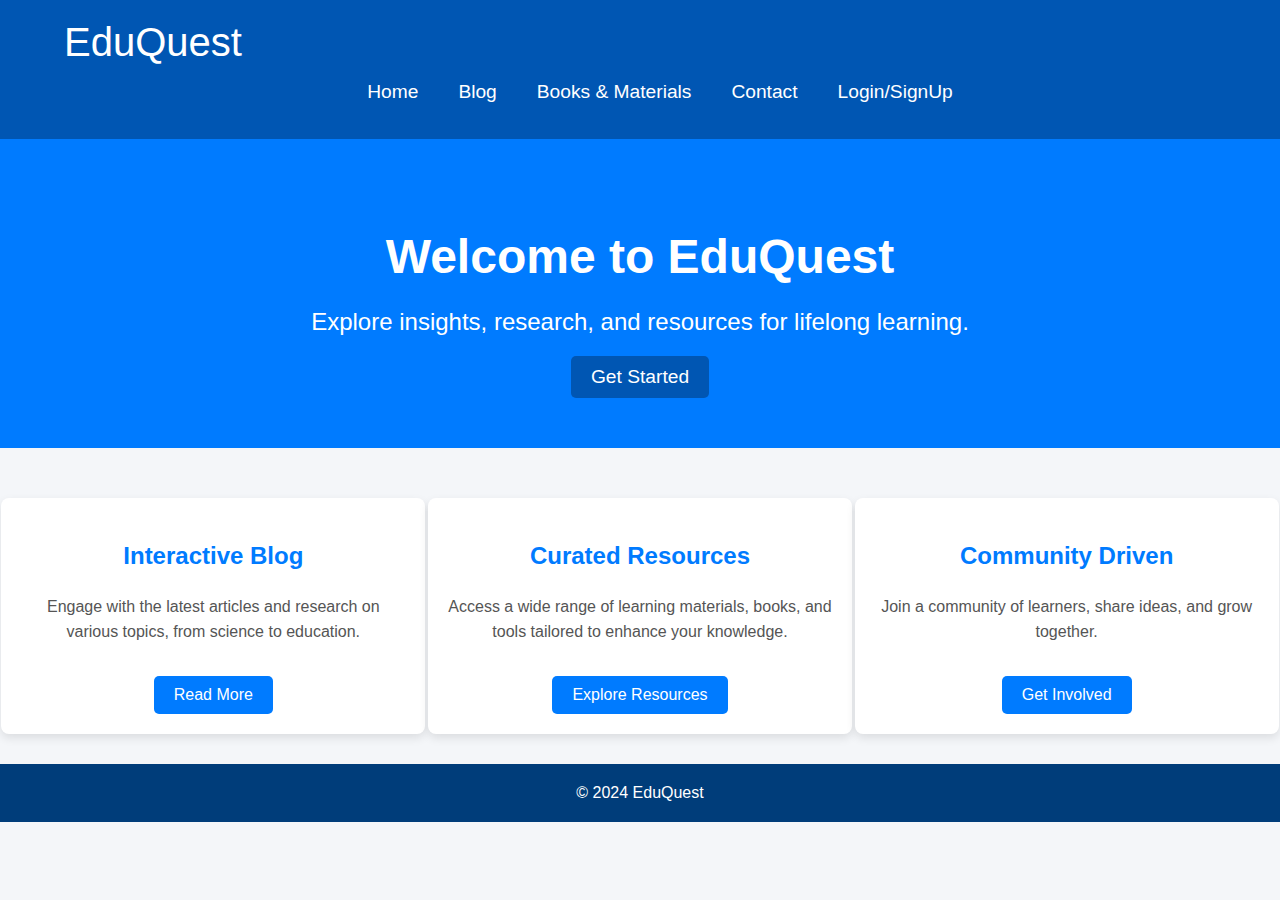
<file: ict project/index.html>
<!DOCTYPE html>
<html lang="en">
<head>
    <meta charset="UTF-8">
    <meta name="viewport" content="width=device-width, initial-scale=1.0">
    <title>EduQuest - Home</title>
    <link rel="stylesheet" href="styles.css">
</head>
<body>
    <header class="header">
        <div class="container">
            <a href="index.html" class="site-title">EduQuest</a>
            <nav>
                <ul class="nav-links">
                    <li><a href="index.html">Home</a></li>
                    <li><a href="blog.html">Blog</a></li>
                    <li><a href="books.html">Books & Materials</a></li>
                    <li><a href="contact.html">Contact</a></li>
                    <li><a href="auth.html">Login/SignUp</a></li>
                </ul>
            </nav>
        </div>
    </header>

    <section class="hero-section">
        <h2 class="hero-title">Welcome to EduQuest</h2>
        <p class="hero-subtitle">Explore insights, research, and resources for lifelong learning.</p>
        <button class="cta-button">Get Started</button>
    </section>

    <section class="section-boxes">
        <div class="section-box">
            <h3>Interactive Blog</h3>
            <p>Engage with the latest articles and research on various topics, from science to education.</p>
            <a href="blog.html">Read More</a>
        </div>
        <div class="section-box">
            <h3>Curated Resources</h3>
            <p>Access a wide range of learning materials, books, and tools tailored to enhance your knowledge.</p>
            <a href="books.html">Explore Resources</a>
        </div>
        <div class="section-box">
            <h3>Community Driven</h3>
            <p>Join a community of learners, share ideas, and grow together.</p>
            <a href="contact.html">Get Involved</a>
        </div>
    </section>

    <footer class="footer">
        <p>© 2024 EduQuest</p>
    </footer>

</body>
</html>
</file>
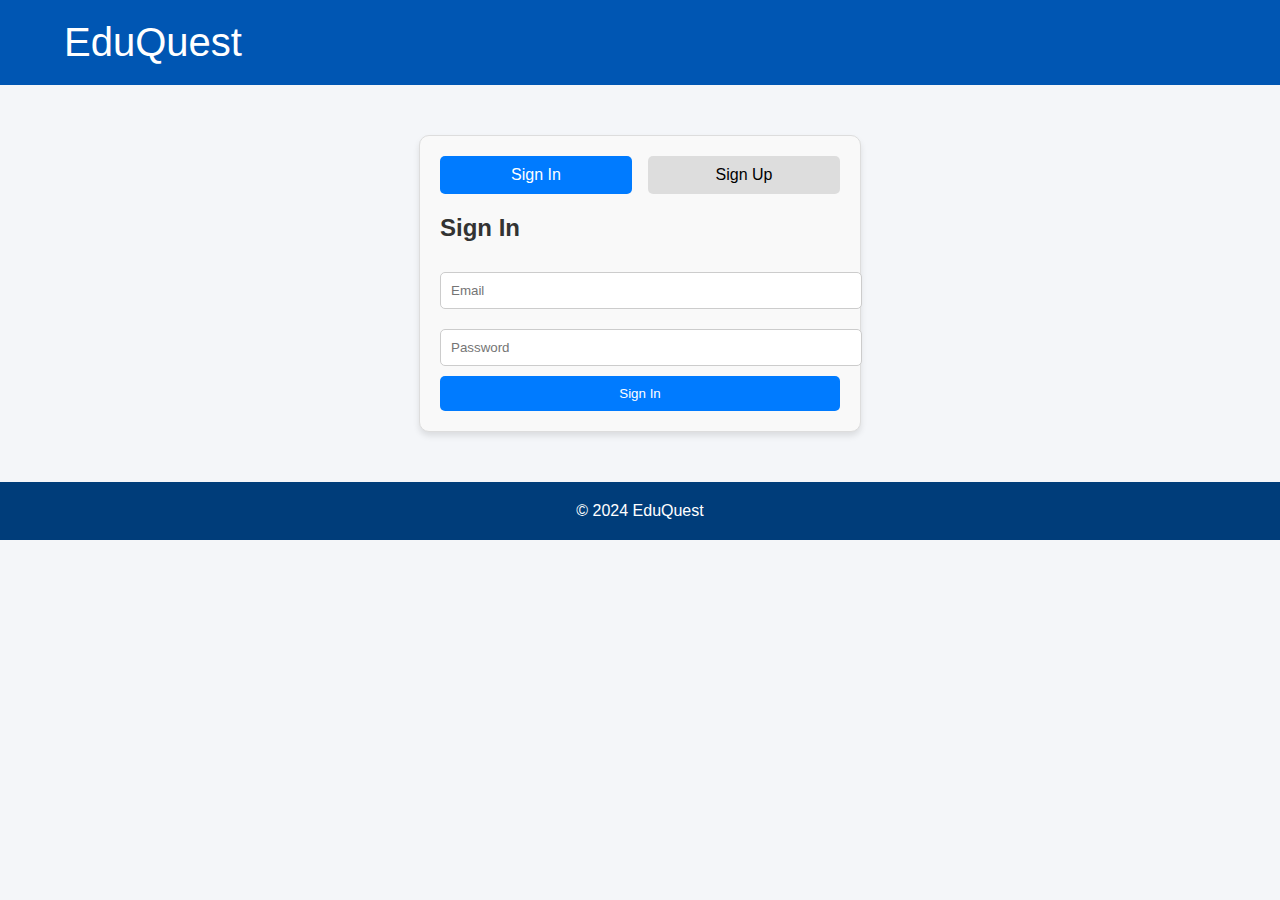
<file: ict project/auth.html>
<!DOCTYPE html>
<html lang="en">
<head>
    <meta charset="UTF-8">
    <meta name="viewport" content="width=device-width, initial-scale=1.0">
    <title>EduQuest - Login / Sign Up</title>
    <link rel="stylesheet" href="styles.css">
    <style>
        .auth-container {
            max-width: 400px;
            margin: 50px auto;
            padding: 20px;
            border: 1px solid #ddd;
            border-radius: 10px;
            background-color: #f9f9f9;
            box-shadow: 0 4px 6px rgba(0, 0, 0, 0.1);
        }

        .tab-buttons {
            display: flex;
            justify-content: space-between;
            margin-bottom: 20px;
        }

        .tab-buttons button {
            width: 48%;
            padding: 10px;
            font-size: 16px;
            cursor: pointer;
            border: none;
            background-color: #ddd;
            border-radius: 5px;
        }

        .tab-buttons button.active {
            background-color: #007BFF;
            color: white;
        }

        .form-container {
            display: none;
         
        }

        .form-container.active {
            display: block;
        }

        .form-container input {
            width: 100%;
            padding: 10px;
            margin: 10px 0;
            border: 1px solid #ccc;
            border-radius: 5px;
        }

        .form-container button {
            width: 100%;
            padding: 10px;
            background-color: #007BFF;
            color: white;
            border: none;
            border-radius: 5px;
            cursor: pointer;
        }

        .form-container button:hover {
            background-color: #0056b3;
        }
    </style>
</head>
<body>
    <header class="header">
        <div class="container">
            <a href="index.html" class="site-title">EduQuest</a>
        </div>
    </header>

    <div class="auth-container">
        <div class="tab-buttons">
            <button id="signInTab" class="active">Sign In</button>
            <button id="signUpTab">Sign Up</button>
        </div>

        <div id="signInForm" class="form-container active">
            <h2>Sign In</h2>
            <form>
                <input type="email" placeholder="Email" required>
                <input type="password" placeholder="Password" required>
                <button type="submit">Sign In</button>
            </form>
        </div>

        <div id="signUpForm" class="form-container">
            <h2>Sign Up</h2>
            <form>
                <input type="text" placeholder="Full Name" required>
                <input type="email" placeholder="Email" required>
                <input type="password" placeholder="Password" required>
                <input type="password" placeholder="Confirm Password" required>
                <button type="submit">Sign Up</button>
            </form>
        </div>
    </div>

    <footer class="footer">
        <p>© 2024 EduQuest</p>
    </footer>

    <script>
        const signInTab = document.getElementById("signInTab");
        const signUpTab = document.getElementById("signUpTab");
        const signInForm = document.getElementById("signInForm");
        const signUpForm = document.getElementById("signUpForm");

        signInTab.addEventListener("click", () => {
            signInTab.classList.add("active");
            signUpTab.classList.remove("active");
            signInForm.classList.add("active");
            signUpForm.classList.remove("active");
        });

        signUpTab.addEventListener("click", () => {
            signUpTab.classList.add("active");
            signInTab.classList.remove("active");
            signUpForm.classList.add("active");
            signInForm.classList.remove("active");
        });
    </script>
</body>
</html>
</file>
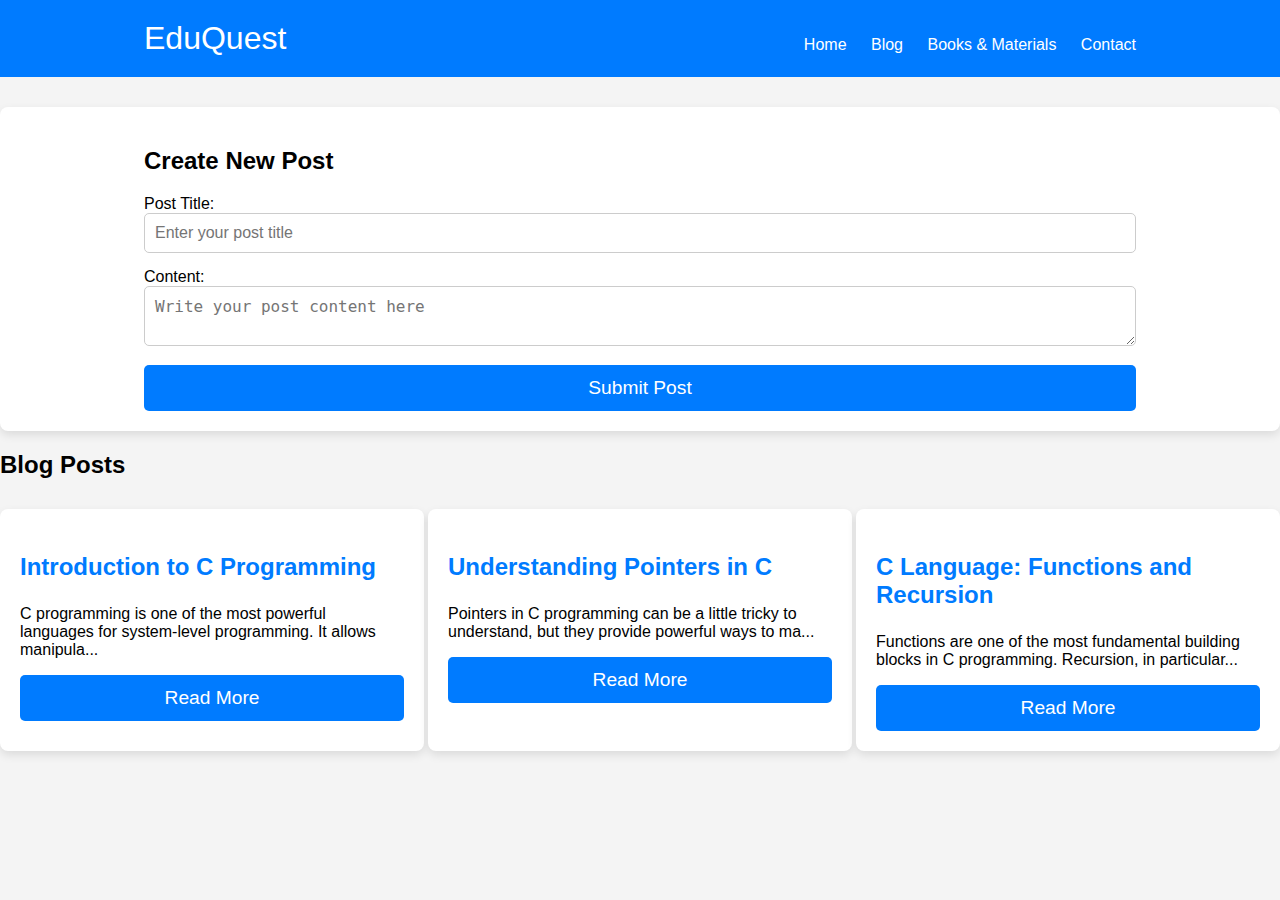
<file: ict project/blog.html>
<!DOCTYPE html>
<html lang="en">
<head>
    <meta charset="UTF-8">
    <meta name="viewport" content="width=device-width, initial-scale=1.0">
    <title>EduQuest - Blog</title>
    <style>
        body {
            font-family: Arial, sans-serif;
            margin: 0;
            padding: 0;
            background-color: #f4f4f4;
        }

        .container {
            width: 80%;
            margin: 0 auto;
        }

        /* Header */
        header {
            background-color: #007bff;
            color: white;
            padding: 20px;
        }

        header .site-title {
            font-size: 2rem;
            text-decoration: none;
            color: white;
        }

        header nav {
            float: right;
        }

        header nav ul {
            list-style: none;
            padding: 0;
        }

        header nav ul li {
            display: inline-block;
            margin-left: 20px;
        }

        header nav ul li a {
            color: white;
            text-decoration: none;
        }

        /* New Post Section */
        .new-post-section {
            background-color: white;
            padding: 20px;
            margin-top: 30px;
            border-radius: 8px;
            box-shadow: 0 4px 10px rgba(0, 0, 0, 0.1);
        }

        .input-field, textarea {
            width: 100%;
            padding: 12px;
            margin-bottom: 20px;
            font-size: 1rem;
            border: 1px solid #ddd;
            border-radius: 5px;
        }

        .cta-button {
            width: 100%;
            padding: 12px;
            background-color: #007bff;
            color: white;
            border: none;
            border-radius: 5px;
            font-size: 1.2rem;
            cursor: pointer;
        }

        .cta-button:hover {
            background-color: #0056b3;
        }

        /* Blog Section */
        .blog-posts-container {
            display: flex;
            flex-wrap: wrap;
            justify-content: space-between;
            margin-top: 30px;
        }

        .blog-post {
            background-color: white;
            padding: 20px;
            width: 30%;
            margin-bottom: 30px;
            border-radius: 8px;
            box-shadow: 0 4px 10px rgba(0, 0, 0, 0.1);
            transition: transform 0.3s ease, box-shadow 0.3s ease;
        }

        .blog-post:hover {
            transform: translateY(-10px);
            box-shadow: 0 6px 15px rgba(0, 0, 0, 0.2);
        }

        .blog-post h3 {
            font-size: 1.5rem;
            color: #007bff;
        }

        /* Modal for Full Post */
        .modal {
            display: none;
            position: fixed;
            top: 0;
            left: 0;
            width: 100%;
            height: 100%;
            background-color: rgba(0, 0, 0, 0.5);
            justify-content: center;
            align-items: center;
        }

        .modal-content {
            background-color: white;
            padding: 20px;
            width: 50%;
            border-radius: 8px;
            box-shadow: 0 4px 10px rgba(0, 0, 0, 0.1);
        }

        .close {
            font-size: 2rem;
            color: #007bff;
            cursor: pointer;
            float: right;
        }

        .modal-content h2 {
            text-align: center;
            margin-bottom: 20px;
        }

        .modal-content .comments-section {
            margin-top: 20px;
        }

        .comment-box {
            width: 100%;
            padding: 10px;
            margin-bottom: 10px;
            font-size: 1rem;
            border: 1px solid #ddd;
            border-radius: 5px;
        }

        .comment-list {
            list-style-type: none;
            padding: 0;
        }

        .comment-item {
            background-color: #f9f9f9;
            padding: 10px;
            border-radius: 5px;
            margin-bottom: 10px;
        }

        .comment-item span {
            font-size: 0.8rem;
            color: #888;
        }

        .cta-button {
            display: block;
            margin: 0 auto;
            text-align: center;
        }

        .input-field, textarea {
            border: 1px solid #ccc;
            border-radius: 5px;
            box-sizing: border-box;
            padding: 10px;
            margin-bottom: 15px;
            width: 100%;
        }

        .input-field:focus, textarea:focus {
            border-color: #007bff;
        }

        /* Copy Link Section */
        .copy-link {
            background-color: #007bff;
            color: white;
            padding: 10px;
            border: none;
            border-radius: 5px;
            cursor: pointer;
            width: 100%;
            margin-top: 10px;
        }

        .copy-link:hover {
            background-color: #0056b3;
        }

        .copy-link-feedback {
            margin-top: 10px;
            font-size: 0.9rem;
            color: green;
        }
    </style>
</head>
<body>

    <!-- Header -->
    <header>
        <div class="container">
            <a href="index.html" class="site-title">EduQuest</a>
            <nav>
                <ul>
                    <li><a href="index.html">Home</a></li>
                    <li><a href="blog.html">Blog</a></li>
                    <li><a href="books.html">Books & Materials</a></li>
                    <li><a href="contact.html">Contact</a></li>
                </ul>
            </nav>
        </div>
    </header>

    <!-- New Post Section -->
    <section class="new-post-section">
        <div class="container">
            <h2>Create New Post</h2>
            <form id="postForm">
                <label for="post-title">Post Title:</label>
                <input type="text" id="post-title" name="title" class="input-field" placeholder="Enter your post title" required>

                <label for="post-content">Content:</label>
                <textarea id="post-content" name="content" class="input-field" placeholder="Write your post content here" required></textarea>

                <button type="submit" class="cta-button">Submit Post</button>
            </form>
        </div>
    </section>

    <!-- Blog Section with Dynamic Posts -->
    <section>
        <h2>Blog Posts</h2>
        <div id="blog-posts-container" class="blog-posts-container">
            <!-- Dynamic Posts will be inserted here -->
        </div>
    </section>

    <!-- Modal for Full Post -->
    <div id="modal" class="modal">
        <div class="modal-content">
            <span class="close" onclick="closeModal()">&times;</span>
            <h2 id="modal-title"></h2>
            <p id="modal-content"></p>
            <button id="copy-link-btn" class="copy-link" onclick="copyPostLink()">Copy Post Link</button>
            <div id="copy-feedback" class="copy-link-feedback"></div>
            <div class="comments-section">
                <h3>Comments:</h3>
                <textarea id="comment-box-modal" class="comment-box" placeholder="Write a comment..."></textarea>
                <button onclick="addCommentModal()" class="cta-button">Submit Comment</button>
                <ul id="comment-list-modal" class="comment-list"></ul>
            </div>
        </div>
    </div>

    <script>
        let posts = [
            {
                id: 1,
                title: "Introduction to C Programming",
                content: "C programming is one of the most powerful languages for system-level programming. It allows manipulation of hardware, memory, and data structures with high performance. In this post, we will explore the basics of C programming language.",
                comments: []
            },
            {
                id: 2,
                title: "Understanding Pointers in C",
                content: "Pointers in C programming can be a little tricky to understand, but they provide powerful ways to manage memory. They are used for dynamic memory allocation, passing by reference, and more.",
                comments: []
            },
            {
                id: 3,
                title: "C Language: Functions and Recursion",
                content: "Functions are one of the most fundamental building blocks in C programming. Recursion, in particular, allows functions to call themselves, enabling powerful solutions to problems.",
                comments: []
            }
        ];

        // Function to dynamically add posts
        function renderPosts() {
            const postsContainer = document.getElementById('blog-posts-container');
            postsContainer.innerHTML = '';  // Clear the container before adding new posts

            posts.forEach(post => {
                const postDiv = document.createElement('div');
                postDiv.classList.add('blog-post');
                postDiv.innerHTML = `
                    <h3>${post.title}</h3>
                    <p>${post.content.substring(0, 100)}...</p>
                    <button class="cta-button" onclick="openModal('${post.title}', '${post.content}', ${post.id})">Read More</button>
                `;
                postsContainer.appendChild(postDiv);
            });
        }

        // Handle new post submission
        document.getElementById('postForm').addEventListener('submit', function(e) {
            e.preventDefault();
            const title = document.getElementById('post-title').value;
            const content = document.getElementById('post-content').value;
            const newPost = {
                id: posts.length + 1,
                title: title,
                content: content,
                comments: []
            };
            posts.push(newPost);
            renderPosts();  // Re-render posts after adding a new one
            e.target.reset();  // Clear the form
        });

        // Open modal to view post details
        function openModal(title, content, postId) {
            document.getElementById('modal-title').innerText = title;
            document.getElementById('modal-content').innerText = content;
            document.getElementById('modal').style.display = 'flex';  // Show the modal
            currentPostId = postId;
            loadComments(postId);
        }

        // Close modal
        function closeModal() {
            document.getElementById('modal').style.display = 'none';  // Hide the modal
        }

        let currentPostId = null;

        // Add comment to a post
        function addCommentModal() {
            const commentText = document.getElementById('comment-box-modal').value;
            if (commentText) {
                const commentTime = new Date().toLocaleString();
                const newComment = {
                    text: commentText,
                    time: commentTime
                };
                posts[currentPostId - 1].comments.push(newComment);
                document.getElementById('comment-box-modal').value = '';
                loadComments(currentPostId);
            }
        }

        // Load comments for the modal
        function loadComments(postId) {
            const commentList = document.getElementById('comment-list-modal');
            commentList.innerHTML = '';
            posts[postId - 1].comments.forEach(comment => {
                const commentItem = document.createElement('li');
                commentItem.className = 'comment-item';
                commentItem.innerHTML = `<p>${comment.text}</p><span>Posted on ${comment.time}</span>`;
                commentList.appendChild(commentItem);
            });
        }

        // Copy the post link to clipboard
        function copyPostLink() {
            const link = window.location.href + '?postId=' + currentPostId;
            navigator.clipboard.writeText(link)
                .then(() => {
                    document.getElementById('copy-feedback').innerText = 'Post link copied!';
                })
                .catch(err => {
                    console.error('Failed to copy: ', err);
                });
        }

        // Initially render posts
        renderPosts();
    </script>

</body>
</html>
</file>
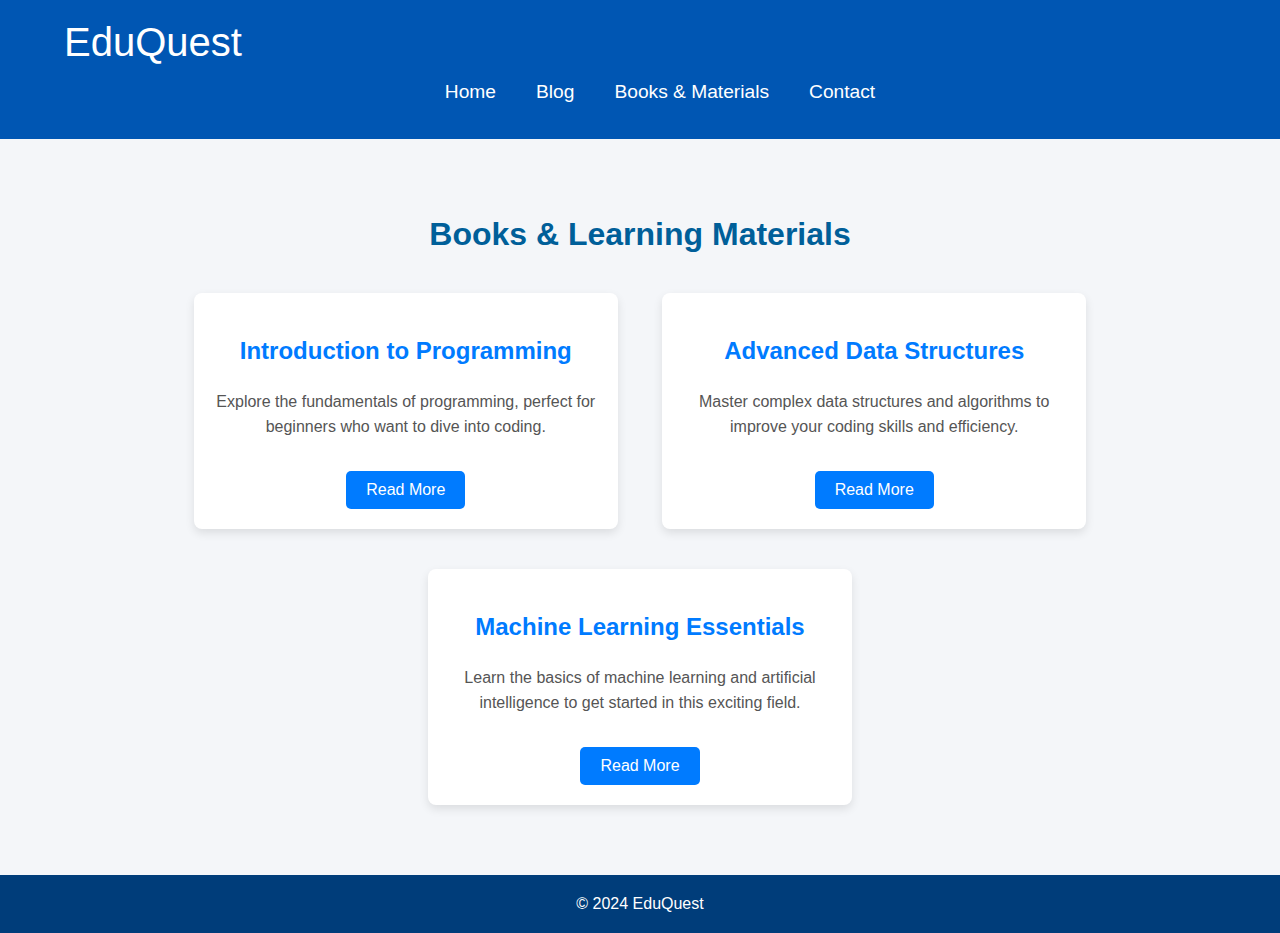
<file: ict project/books.html>
<!DOCTYPE html>
<html lang="en">
<head>
    <meta charset="UTF-8">
    <meta name="viewport" content="width=device-width, initial-scale=1.0">
    <title>EduQuest - Books & Materials</title>
    <link rel="stylesheet" href="styles.css">
</head>
<body>

    <header class="header">
        <div class="container">
            <a href="index.html" class="site-title">EduQuest</a>
            <nav>
                <ul class="nav-links">
                    <li><a href="index.html">Home</a></li>
                    <li><a href="blog.html">Blog</a></li>
                    <li><a href="books.html">Books & Materials</a></li>
                    <li><a href="contact.html">Contact</a></li>
                </ul>
            </nav>
        </div>
    </header>

    <section class="books-section">
        <h2>Books & Learning Materials</h2>
        
        <div class="books-box">
            <h3>Introduction to Programming</h3>
            <p>Explore the fundamentals of programming, perfect for beginners who want to dive into coding.</p>
            <a href="#">Read More</a>
        </div>

        <div class="books-box">
            <h3>Advanced Data Structures</h3>
            <p>Master complex data structures and algorithms to improve your coding skills and efficiency.</p>
            <a href="#">Read More</a>
        </div>

        <div class="books-box">
            <h3>Machine Learning Essentials</h3>
            <p>Learn the basics of machine learning and artificial intelligence to get started in this exciting field.</p>
            <a href="#">Read More</a>
        </div>
    </section>

    <footer class="footer">
        <p>© 2024 EduQuest</p>
    </footer>

</body>
</html>
</file>
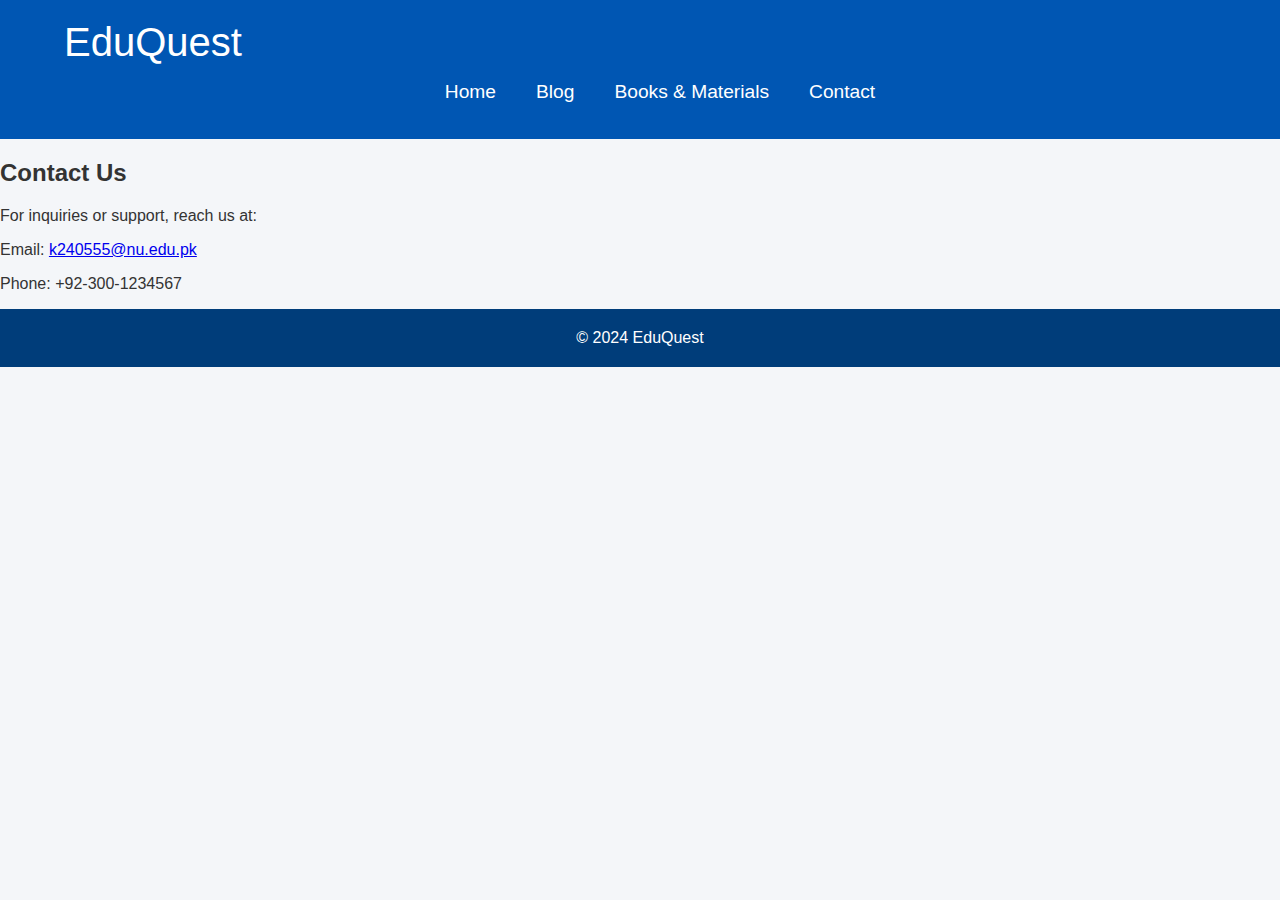
<file: ict project/contact (1).html>
<!DOCTYPE html>
<html lang="en">
<head>
    <meta charset="UTF-8">
    <meta name="viewport" content="width=device-width, initial-scale=1.0">
    <title>EduQuest - Contact</title>
    <link rel="stylesheet" href="styles.css">
</head>
<body>
    <header class="header">
        <div class="container">
            <a href="index.html" class="site-title">EduQuest</a>
            <nav>
                <ul class="nav-links">
                    <li><a href="index.html">Home</a></li>
                    <li><a href="blog.html">Blog</a></li>
                    <li><a href="books.html">Books & Materials</a></li>
                    <li><a href="contact.html">Contact</a></li>
                </ul>
            </nav>
        </div>
    </header>

    <section class="contact-section">
        <h2>Contact Us</h2>
        <p>For inquiries or support, reach us at:</p>
        <p>Email: <a href="mailto:k240555@nu.edu.pk">k240555@nu.edu.pk</a></p>
        <p>Phone: +92-300-1234567</p>
    </section>

    <footer class="footer">
        <p>© 2024 EduQuest</p>
    </footer>
</body>
</html>
</file>
<file: ict project/styles.css>
/* General Styles */
body {
    font-family: Arial, sans-serif;
    margin: 0;
    padding: 0;
    background-color: #f4f6f9;
    color: #333;
}

.container {
    width: 90%;
    margin: 0 auto;
    max-width: 1200px;
}

/* Header */
.header {
    background-color: #0056b3;  /* Darker blue for the header */
    padding: 20px 0;
    color: white;
}

.site-title {
    font-size: 2.5rem;
    text-decoration: none;
    color: white;
}

.nav-links {
    list-style: none;
    display: flex;
    justify-content: center;
}

.nav-links li {
    margin: 0 20px;
}

.nav-links a {
    text-decoration: none;
    color: white;
    font-size: 1.2rem;
}

/* Hero Section (Welcome to EduQuest) */
.hero-section {
    background-color: #007bff;  /* Lighter blue for hero section */
    color: white;
    padding: 50px 0;
    text-align: center;
}

.hero-title {
    font-size: 3rem;
    margin-bottom: 10px;
}

.hero-subtitle {
    font-size: 1.5rem;
    margin-bottom: 20px;
}

.cta-button {
    padding: 10px 20px;
    font-size: 1.2rem;
    background-color: #0056b3;
    color: white;
    border: none;
    border-radius: 5px;
    cursor: pointer;
}

.cta-button:hover {
    background-color: #003d7a;
}

/* Section Boxes (Why Choose EduQuest, Books & Materials) */
.section-boxes {
    display: flex;
    justify-content: space-around;
    flex-wrap: wrap;
    margin-top: 50px;
}

.section-box {
    background-color: white;
    padding: 20px;
    width: 30%;
    text-align: center;
    margin-bottom: 30px;
    border-radius: 8px;
    box-shadow: 0 4px 10px rgba(0, 0, 0, 0.1);
    transition: transform 0.3s ease, box-shadow 0.3s ease;
}

.section-box:hover {
    transform: translateY(-10px);
    box-shadow: 0 6px 15px rgba(0, 0, 0, 0.2);
}

.section-box h3 {
    color: #007bff;
    font-size: 1.5rem;
}

.section-box p {
    color: #555;
    font-size: 1rem;
    line-height: 1.6;
}

.section-box a {
    display: inline-block;
    padding: 10px 20px;
    margin-top: 15px;
    background-color: #007bff;
    color: white;
    text-decoration: none;
    border-radius: 5px;
    transition: background-color 0.3s ease;
}

.section-box a:hover {
    background-color: #0056b3;
}

/* Blog Section */
.blog-section {
    text-align: center;
    padding: 50px 0;
}

.blog-section h2 {
    font-size: 2rem;
    margin-bottom: 20px;
    color: #005f99;
}

.blog-post {
    background-color: #ffffff;
    padding: 20px;
    margin: 20px;
    border-radius: 8px;
    box-shadow: 0 4px 10px rgba(0, 0, 0, 0.1);
    display: inline-block;
    width: 30%;
    text-align: center;
    cursor: pointer;
    transition: transform 0.3s ease, box-shadow 0.3s ease;
}

.blog-post:hover {
    transform: translateY(-10px);
    box-shadow: 0 6px 15px rgba(0, 0, 0, 0.2);
}

.blog-post h3 {
    color: #007bff;
    font-size: 1.5rem;
}

.blog-post p {
    color: #555;
    font-size: 1rem;
    line-height: 1.6;
}

/* Modal for Blog Posts */
#post-modal {
    display: none;
    position: fixed;
    top: 50%;
    left: 50%;
    transform: translate(-50%, -50%);
    background-color: #fff;
    padding: 20px;
    max-width: 800px;
    border-radius: 8px;
    box-shadow: 0 6px 15px rgba(0, 0, 0, 0.2);
    z-index: 1000;
    width: 80%;
}

#post-modal h2 {
    font-size: 2rem;
    color: #007bff;
}

#comments-list {
    list-style: none;
    padding: 0;
}

#comments-list li {
    padding: 10px;
    border-bottom: 1px solid #ccc;
}

#comment-input {
    width: 100%;
    padding: 10px;
    margin-top: 10px;
    font-size: 1rem;
    border-radius: 5px;
    border: 1px solid #ccc;
}

#comment-input:focus {
    border-color: #007bff;
}

/* Footer */
.footer {
    background-color: #003d7a;
    color: white;
    text-align: center;
    padding: 20px 0;
    font-size: 1rem;
}

.footer p {
    margin: 0;
}

/* Books & Materials Section */
.books-section {
    text-align: center;
    padding: 50px 0;
    background-color: #f4f6f9;
}

.books-section h2 {
    font-size: 2rem;
    margin-bottom: 20px;
    color: #005f99;
}

.books-box {
    background-color: #ffffff;
    padding: 20px;
    margin: 20px;
    border-radius: 8px;
    box-shadow: 0 4px 10px rgba(0, 0, 0, 0.1);
    display: inline-block;
    width: 30%;
    text-align: center;
    transition: transform 0.3s ease, box-shadow 0.3s ease;
    cursor: pointer;
}

.books-box:hover {
    transform: translateY(-10px);
    box-shadow: 0 6px 15px rgba(0, 0, 0, 0.2);
}

.books-box h3 {
    color: #007bff;
    font-size: 1.5rem;
}

.books-box p {
    color: #555;
    font-size: 1rem;
    line-height: 1.6;
}

.books-box a {
    display: inline-block;
    padding: 10px 20px;
    margin-top: 15px;
    background-color: #007bff;
    color: white;
    text-decoration: none;
    border-radius: 5px;
    transition: background-color 0.3s ease;
}

.books-box a:hover {
    background-color: #005f99;
}
</file>
